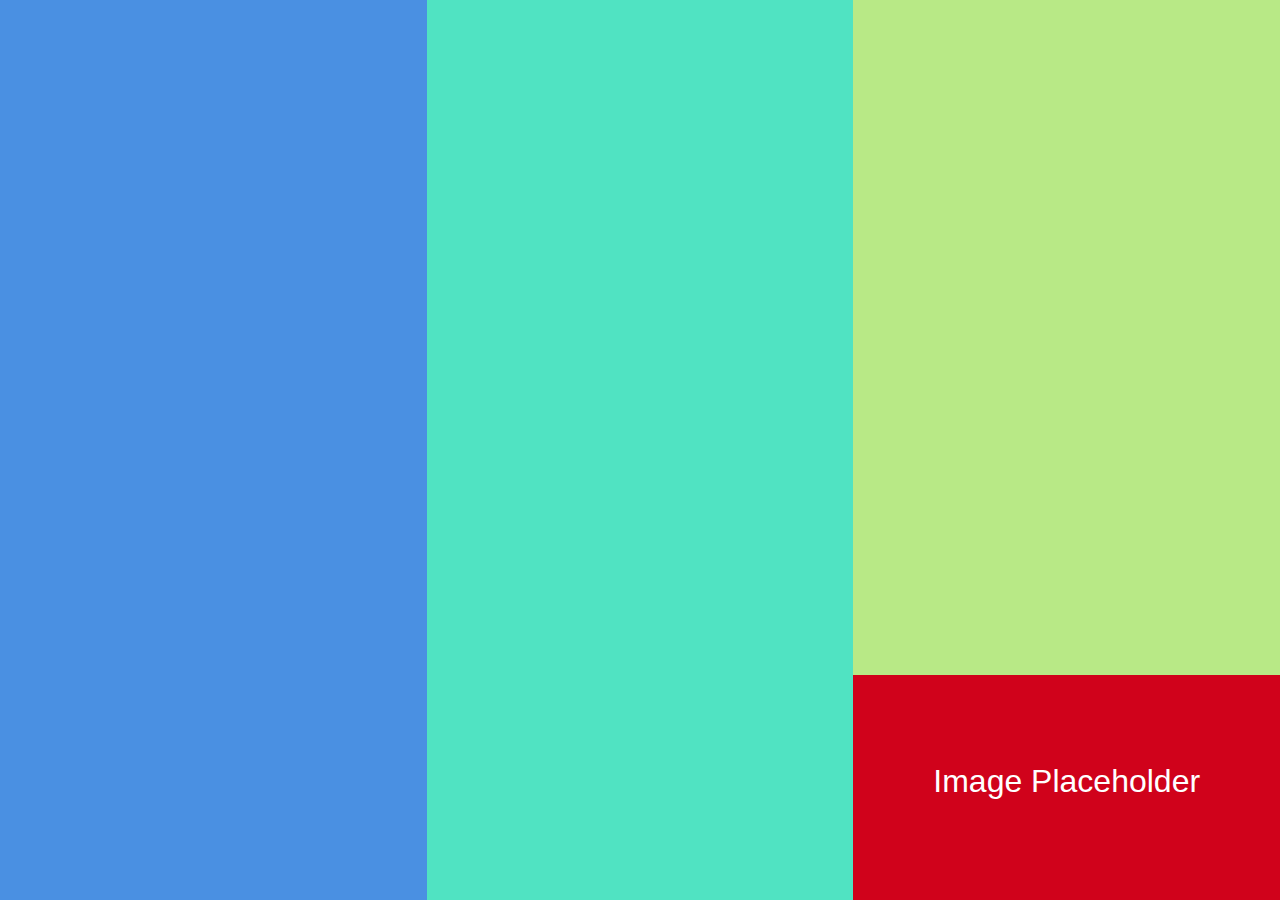
<file: second/index.html>
<!DOCTYPE html>
<html>
  <head>
    <meta charset="utf-8">
    <meta name="viewport" content="width=device-width, initial-scale=1.0">
    <link rel="stylesheet" href="reset.css">
    <link rel="stylesheet" href="style.css">
    <title>Second</title>
  </head>
  <body>
    <div class="left">

    </div>
    <div class="middle">

    </div>
    <div class="right">

    </div>
    <div class="bottom-corner">
        <p> Image Placeholder </p>
    </div>
  </body>
</html>
</file>
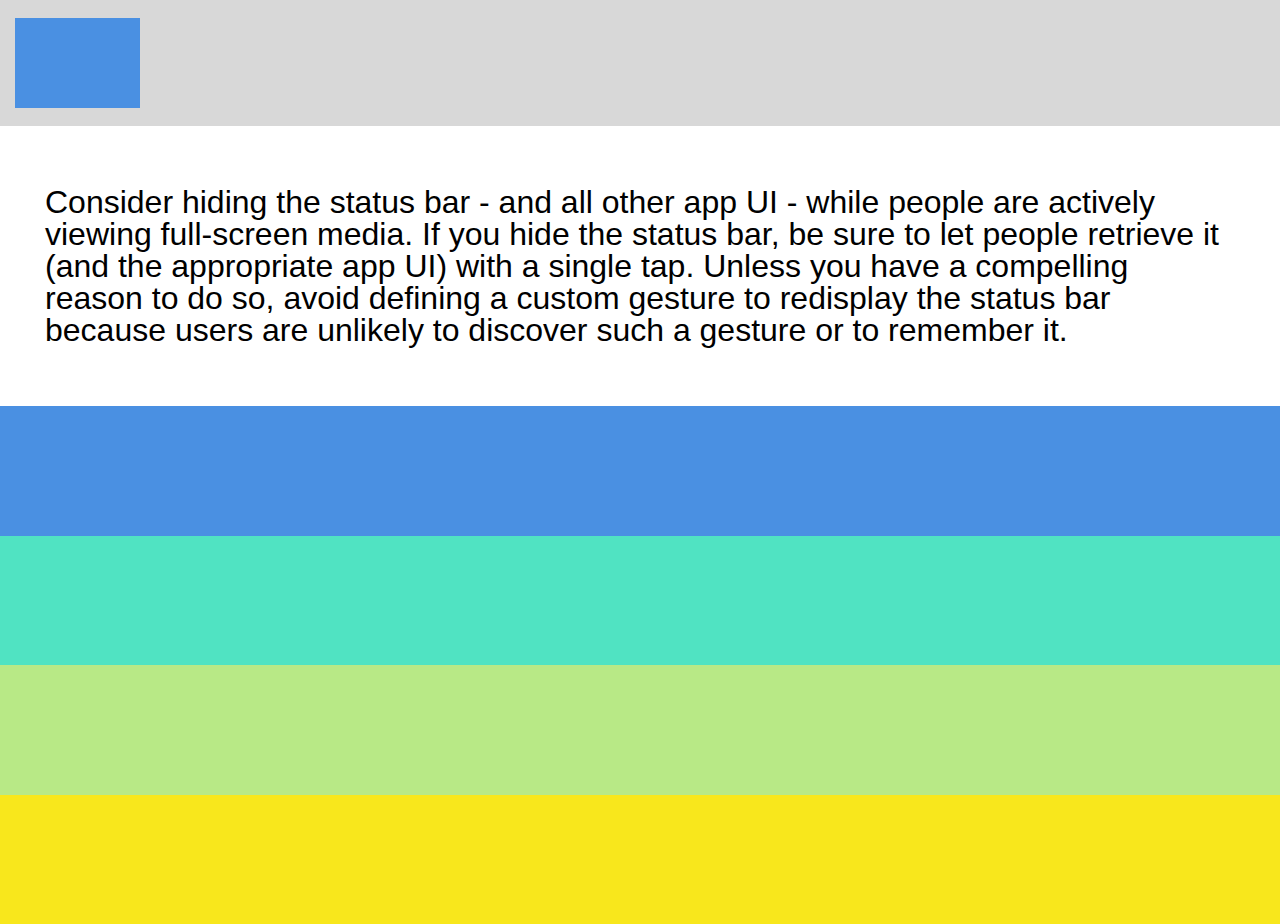
<file: third/index.html>
<!DOCTYPE html>
<html>
  <head>
    <meta charset="utf-8">
    <meta name="viewport" content="width=device-width, initial-scale=1.0">
    <link rel="stylesheet" href="reset.css">
    <link rel="stylesheet" href="style.css">
    <title>Third</title>
  </head>
  <body>
    <header>
      <div class="logo"></div>
    </header>
    <main role="main">
      <div class="white">
        <p> Consider hiding the status bar - and all other app UI - while people are
          actively viewing full-screen media. If you hide the status bar, be sure to
          let people retrieve it (and the appropriate app UI) with a single tap. Unless
          you have a compelling reason to do so, avoid defining a custom gesture to
          redisplay the status bar because users are unlikely to discover such a gesture
          or to remember it. </p>
      </div>
      <div class="blue"></div>
      <div class="teal"></div>
      <div class="gross"></div>
      <div class="goldenrod"></div>
    </main>
  </body>
</html>
</file>
<file: second/style.css>
.left {
  height: 100vh;
  width: 33.33%;
  float:left;
  background: #4a90e2;
}

.middle {
  height: 100vh;
  width: 33.33%;
  float:left;
  background: #50e3c2;
}

.right {
  height: 100vh;
  width: 33.33%;
  float:left;
  background: #b8e986;
}

.bottom-corner {
  width: 33.33%;
  height: 25vh;
  position: absolute;
  bottom: 0;
  right: 0;
  background: #d0021b;
  text-align: center;
  padding: 10vh 0;
}

.bottom-corner p {
  color: white;
  font-family: 'Arial', sans-serif;
  font-size: 2em;
}
</file>
<file: third/style.css>
header {
  height: 14vh;
  width: 100%;
  background: #d8d8d8;
  padding: 2vh 15px;
}

.logo {
  height: 10vh;
  width: 10%;
  background: #4a90e2;
}

.white {
  width: 100%;
  padding: 60px 45px;
}

.white p {
  font-size: 2em;
  font-family: 'Verona', sans-serif;
  font-weight: lighter;
}

.blue {
  height: 14.4vh;
  width: 100%;
  background: #4a90e2;
}

.teal {
  height: 14.4vh;
  width: 100%;
  background: #50e3c2;
}

.gross {
  height: 14.4vh;
  width: 100%;
  background: #b8e986;
}

.goldenrod {
  height: 14.4vh;
  width: 100%;
  background: #f8e71c;
}
</file>
